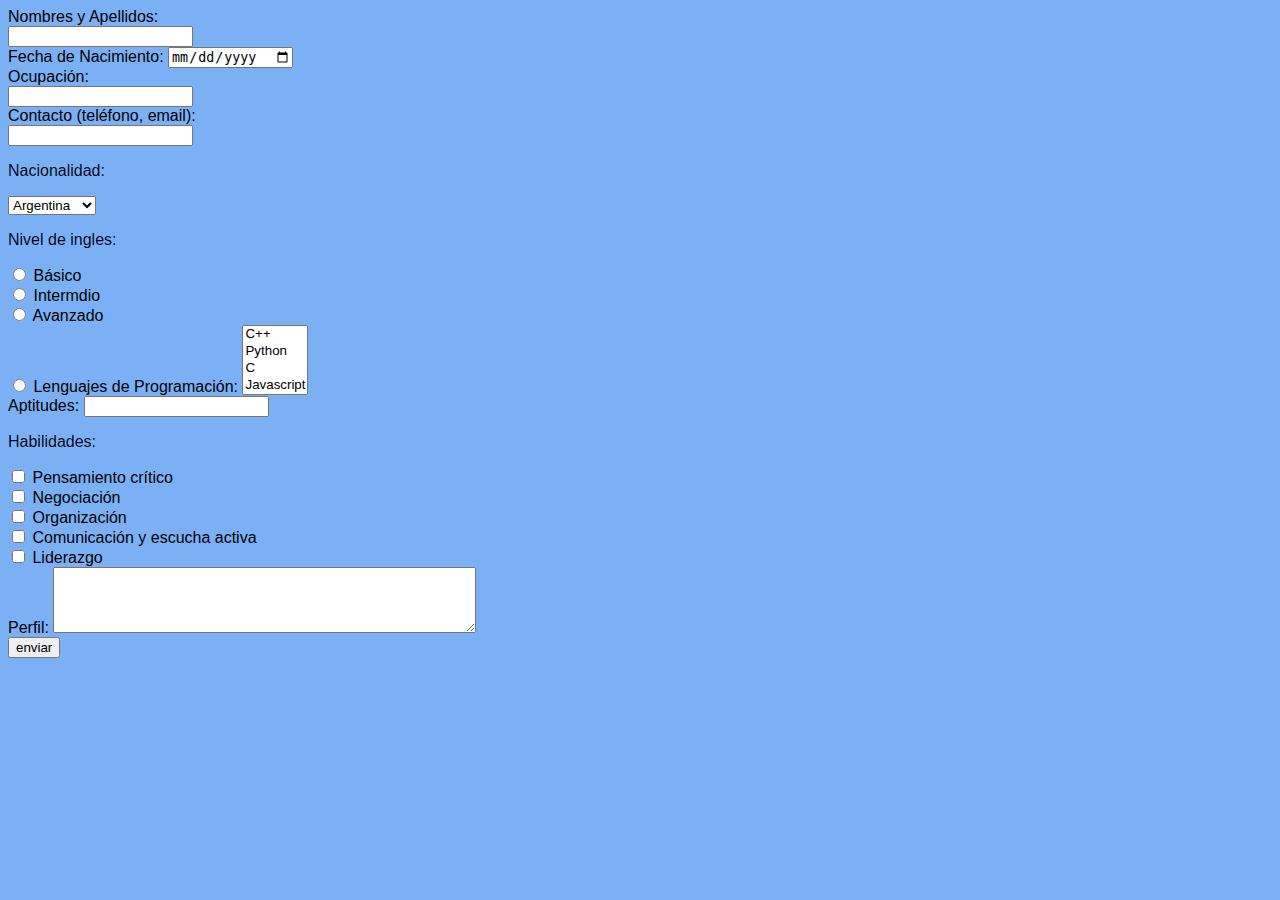
<file: formulario/index.html>
<!DOCTYPE html>
<html lang="es">
<head>
    <meta charset="UTF-8">
    <meta name="viewport" content="width=device-width, initial-scale=1.0">
    <title>formulario</title>

    <link rel="stylesheet" href="styles.css">
    
    
    





</head>


<body> 
<form>
    <label for="nom">Nombres y Apellidos:</label><br>
    <input type="text" id="nom" name="nom"><br>
    <label for ="fnaci">Fecha de Nacimiento:</label>
    <input type= "date" id="fnaci" name="fnaci"><br>
    <label for="ocup">Ocupación:</label><br>
    <input type="text" id="ocup" name="ocup"><br>
    <label for="cont">Contacto (teléfono, email): </label><br>
    <input type="text" id="cont" name="cont"><br>
    <p>Nacionalidad:</p>
    <select class="form-select" id="nacion" name="nacion">
        <option value =" ">Argentina</option>
        <option value =" ">Bolivia</option>
        <option value =" ">Brazil</option>
        <option value =" ">Chile</option>
        <option value ="CR">Costa Rica</option>
        <option value ="CU">Cuba</option>
        <option value ="IN">India</option>
        <option value ="IL">Israel</option>
        <option value ="IT">Italy</option>
        <option value ="MX">Mexico</option>
        <option value ="PY">Paraguay</option>
        <option value ="PE">Peru</option>
        <option value ="VE">Venezuela</option>
        <option value ="VN">Vietnam</option>
    </select>
    <p>Nivel de ingles:</p>
    <input type="radio" id="basic" name="nivel" value="basic">
    <label for="basic">Básico</label><br>
    <input type="radio" id="inter" name="nivel" value="inter">
    <label for="inter">Intermdio</label><br>
    <input type="radio" id="avan" name="nivel" value="avan">
    <label for="avan">Avanzado</label><br>
    <input type="radio" id="fluid" name="nivel" value="fluid">
    <label for="leng">Lenguajes de Programación:</label>
    <select name="leng" id="leng" multiple>
        <option value="c++">C++</option>
        <option value="python">Python</option>
        <option value="c">C</option>
        <option value="javascript">Javascript</option>
        <option value="c#">C#</option>
        <option value="html">HTML</option>
    </select><br>
    <label for="apt">Aptitudes:</label>
    <input list="apts" id="apt" name="apt" />
    <datalist id="apts">
        <option value="Técnica"></option>
        <option value="Social"></option>
        <option value="Lingüística"></option>
        <option value="Emocional"></option>
        <option value="Creativa"></option>
        <option value="Manejo de conflictos"></option>
        <option value="Númerica"></option>
    </datalist><br>
    <p>Habilidades:</p>

    <input type="checkbox" id="crit" name="crit" value="crit">
    <label for="vehicle3"> Pensamiento crítico</label><br>
    <input type="checkbox" id="neg" name="neg" value="neg">
    <label for="vehicle3"> Negociación</label><br>
    <input type="checkbox" id="org" name="org" value="org">
    <label for="vehicle3"> Organización </label><br>
    <input type="checkbox" id="com" name="com" value="com">
    <label for="vehicle1"> Comunicación y escucha activa</label><br>
    <input type="checkbox" id="lid" name="lid" value="lid">
    <label for="vehicle2"> Liderazgo</label><br>
    
    
    <label for="perfil">Perfil:</label>
    <textarea id="perfil" name="per" rows="4" cols="50"></textarea><br>
    <input type="submit" value="enviar">







</body>
</file>
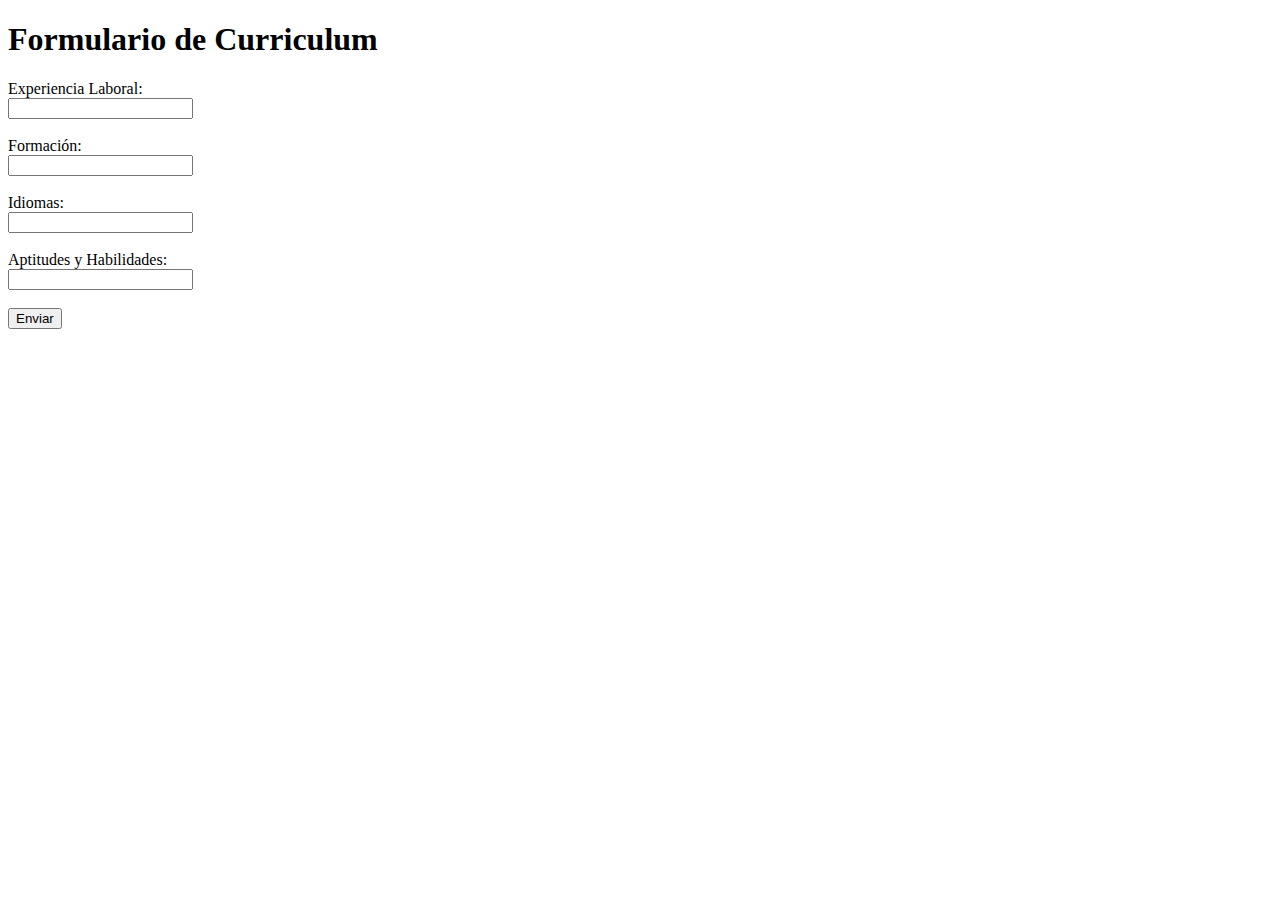
<file: tarea2/index.html>
<!DOCTYPE html>
<html lang="en">
<head>
    <meta charset="UTF-8">
    <meta name="viewport" content="width=device-width, initial-scale=1.0">
    <title>Formulario de Curriculum</title>
</head>
<body>
    <h1>Formulario de Curriculum</h1>
    <form action="index.php" method="post">
        <label for="experiencia">Experiencia Laboral:</label><br>
        <input type="text" id="experiencia" name="experiencia" required><br><br>

        <label for="formacion">Formación:</label><br>
        <input type="text" id="formacion" name="formacion" required><br><br>

        <label for="idiomas">Idiomas:</label><br>
        <input type="text" id="idiomas" name="idiomas" required><br><br>

        <label for="aptitudes">Aptitudes y Habilidades:</label><br>
        <input type="text" id="aptitudes" name="aptitudes" required><br><br>

        <input type="submit" value="Enviar">
    </form>
</body>
</html>
</file>
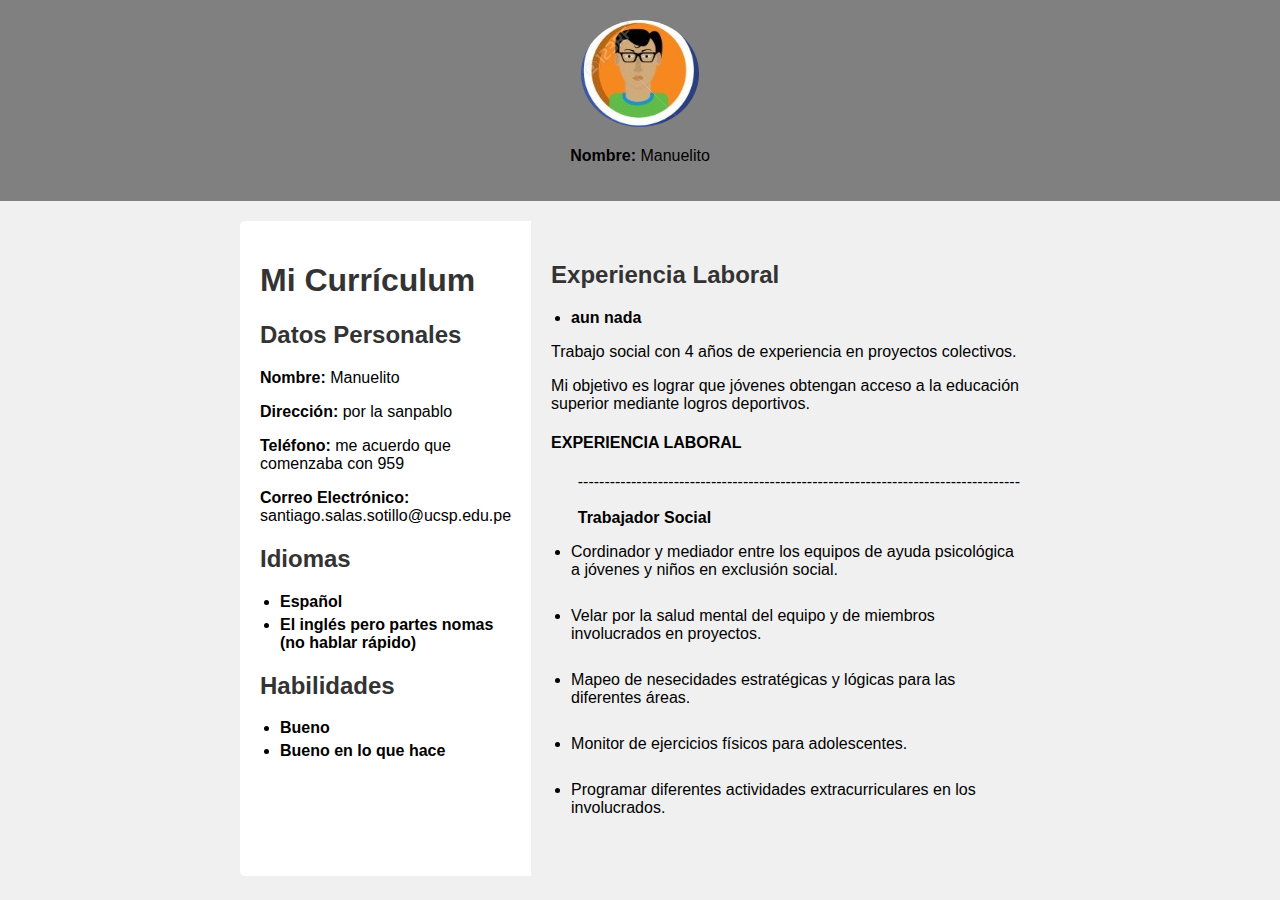
<file: html/xd/index.html>
<!DOCTYPE html>
<html lang="es">
<head>
    <meta charset="UTF-8">
    <meta name="viewport" content="width=device-width, initial-scale=1.0">
    <link rel="stylesheet" href="styles.css" />

    <title>Mi Currículum</title>
    
</head>
<body>
    <div class="Cara">
        <img src="cara2.jfif" alt="Foto de perfil">
        <p><strong>Nombre:</strong> Manuelito</p>
    </div>
    <div class="contenido">
        <div class="izquierda-column">
            <h1>Mi Currículum</h1>
            <h2>Datos Personales</h2>
            <p><strong>Nombre:</strong> Manuelito</p>
            <p><strong>Dirección:</strong> por la sanpablo</p>
            <p><strong>Teléfono:</strong> me acuerdo que comenzaba con 959</p>
            <p><strong>Correo Electrónico:</strong> santiago.salas.sotillo@ucsp.edu.pe</p>

            <h2>Idiomas</h2>
            <ul>
                <li><strong>Español</strong></li>
                <li><strong>El inglés pero partes nomas (no hablar rápido)</strong></li>
            </ul>

            <h2>Habilidades</h2>
            <ul>
                <li><strong>Bueno</strong></li>
                <li><strong>Bueno en lo que hace</strong></li>
            </ul>
        </div>
        <div class="derecha-column">
            <h2>Experiencia Laboral</h2>
            <ul>
                <li><strong>aun nada</strong></li>
            </ul>

                <p>Trabajo social con 4 años de experiencia en proyectos colectivos.</p>
                <p>Mi objetivo es lograr que jóvenes obtengan acceso a la educación superior mediante logros deportivos.</p>
                <h4>EXPERIENCIA LABORAL</h4>
            &nbsp;&nbsp;&nbsp;&nbsp;&nbsp;&nbsp;-----------------------------------------------------------------------------------
                <br><br><b>&nbsp;&nbsp;&nbsp;&nbsp;&nbsp;&nbsp;Trabajador Social</b>
                <ul>
                <li>Cordinador y mediador entre los equipos de ayuda psicológica a jóvenes y niños en exclusión social.</li><br>
                <li>Velar por la salud mental del equipo y de miembros involucrados en proyectos.</li><br>
                <li>Mapeo de nesecidades estratégicas y lógicas para las diferentes áreas.</li><br>
                <li>Monitor de ejercicios físicos para adolescentes.</li><br>
                <li>Programar diferentes actividades extracurriculares en los involucrados.</li><br>
                </ul>







        </div>
    </div>
</body>
</html>
</file>
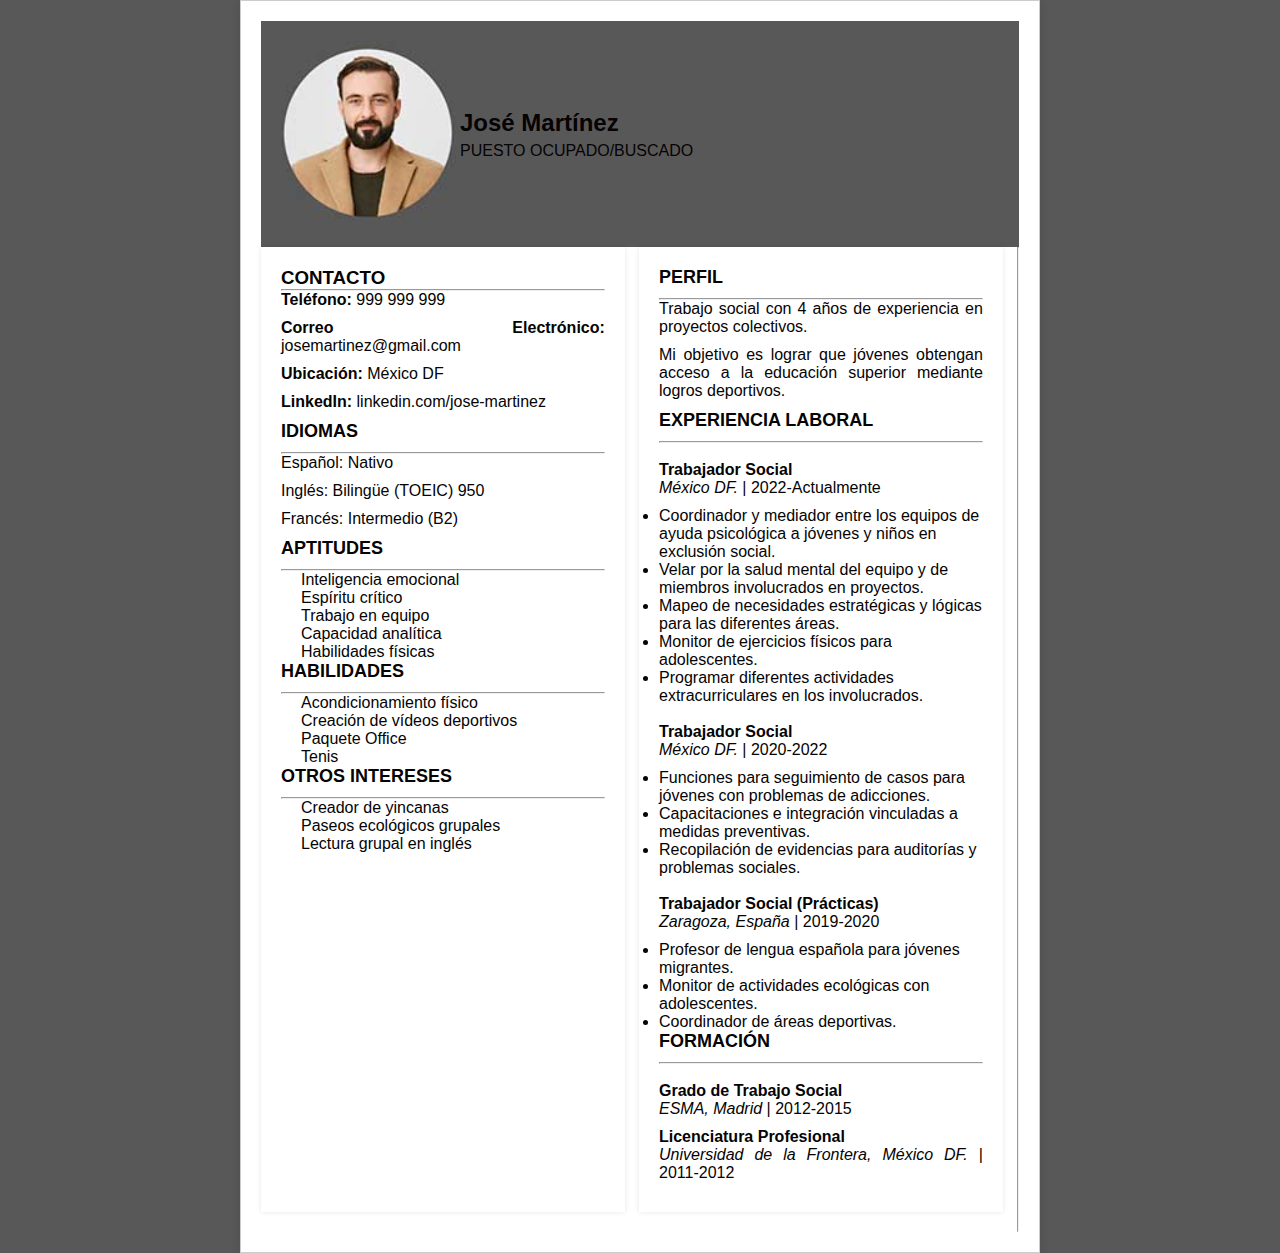
<file: tarea2/trabajo curriculum/index.html>
<!DOCTYPE html>
<html lang="en">
<head>
    <meta charset="UTF-8">
    <meta name="viewport" content="width=device-width, initial-scale=1.0">
    <title>Curriculum</title>
    <link rel="stylesheet" href="styles.css">
</head>
<body>
    <div class="container">
        <div class="header">
            <img src="cara.png" alt="Tu Foto" class="profile-image">
            <div class="info">
                <h1>José Martínez</h1>
                <p>PUESTO OCUPADO/BUSCADO</p>
            </div>
        </div>
        <div id="parent">
            <div id="izquierda">
                <h3>CONTACTO</h3>
                <hr>
                <p><b>Teléfono:</b> 999 999 999</p>
                <p><b>Correo Electrónico:</b> josemartinez@gmail.com</p>
                <p><b>Ubicación:</b> México DF</p>
                <p><b>LinkedIn:</b> linkedin.com/jose-martinez</p>
                <h4>IDIOMAS</h4>
                <hr>
                <p>Español: Nativo</p>
                <p>Inglés: Bilingüe (TOEIC) 950</p>
                <p>Francés: Intermedio (B2)</p>
                <h4>APTITUDES</h4>
                <hr>
                <ul>
                    <li>Inteligencia emocional</li>
                    <li>Espíritu crítico</li>
                    <li>Trabajo en equipo</li>
                    <li>Capacidad analítica</li>
                    <li>Habilidades físicas</li>
                </ul>
                <h4>HABILIDADES</h4>
                <hr>
                <ul>
                    <li>Acondicionamiento físico</li>
                    <li>Creación de vídeos deportivos</li>
                    <li>Paquete Office</li>
                    <li>Tenis</li>
                </ul>
                <h4>OTROS INTERESES</h4>
                <hr>
                <ul>
                    <li>Creador de yincanas</li>
                    <li>Paseos ecológicos grupales</li>
                    <li>Lectura grupal en inglés</li>
                </ul>
            </div>
            <div id="derecha">
                <h4>PERFIL</h4>
                <hr>
                <p>Trabajo social con 4 años de experiencia en proyectos colectivos.</p>
                <p>Mi objetivo es lograr que jóvenes obtengan acceso a la educación superior mediante logros deportivos.</p>
                <h4>EXPERIENCIA LABORAL</h4>
                <hr>
                <br>
                <b>Trabajador Social</b>
                <p><i>México DF.</i> | 2022-Actualmente</p>
                <ul>
                    <li>Coordinador y mediador entre los equipos de ayuda psicológica a jóvenes y niños en exclusión social.</li>
                    <li>Velar por la salud mental del equipo y de miembros involucrados en proyectos.</li>
                    <li>Mapeo de necesidades estratégicas y lógicas para las diferentes áreas.</li>
                    <li>Monitor de ejercicios físicos para adolescentes.</li>
                    <li>Programar diferentes actividades extracurriculares en los involucrados.</li>
                </ul>
                <br>
                <b>Trabajador Social</b>
                <p><i>México DF.</i> | 2020-2022</p>
                <ul>
                    <li>Funciones para seguimiento de casos para jóvenes con problemas de adicciones.</li>
                    <li>Capacitaciones e integración vinculadas a medidas preventivas.</li>
                    <li>Recopilación de evidencias para auditorías y problemas sociales.</li>
                </ul>
                <br>
                <b>Trabajador Social (Prácticas)</b>
                <p><i>Zaragoza, España</i> | 2019-2020</p>
                <ul>
                    <li>Profesor de lengua española para jóvenes migrantes.</li>
                    <li>Monitor de actividades ecológicas con adolescentes.</li>
                    <li>Coordinador de áreas deportivas.</li>
                </ul>
                <h4>FORMACIÓN</h4>
                <hr>
                <br>
                <b>Grado de Trabajo Social</b>
                <p><i>ESMA, Madrid</i> | 2012-2015</p>
                <b>Licenciatura Profesional</b>
                <p><i>Universidad de la Frontera, México DF.</i> | 2011-2012</p>
            </div>
            <hr>
        </div>
    </div>
</body>
</html>
</file>
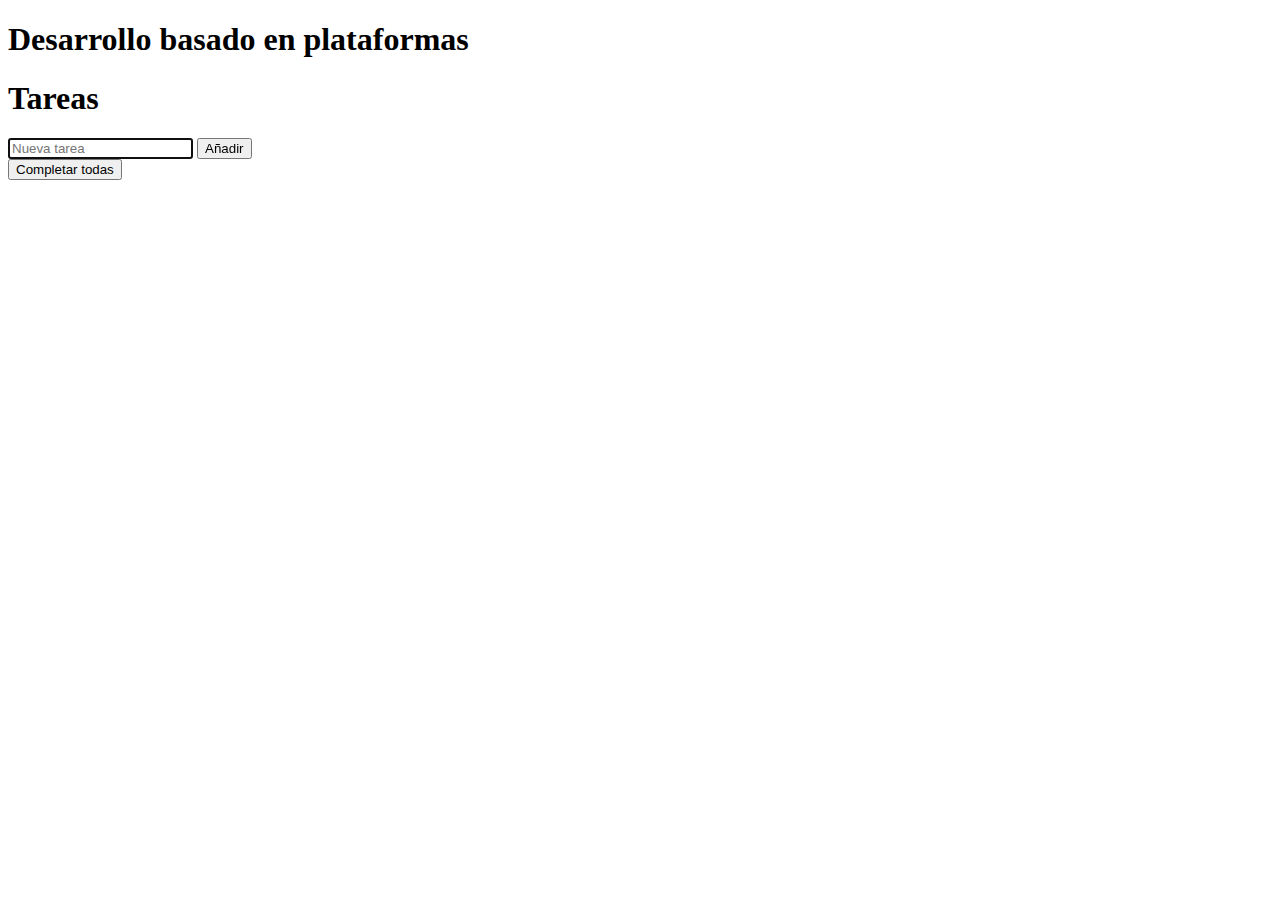
<file: todolist/templates/index.html>
<!DOCTYPE HTML>
<html>
  <head>
    <meta charset="utf-8" />
    <title>to-do-list</title>
    
    <script>
    document.addEventListener('DOMContentLoaded', () => {
        
        // Al enviar el formulario con id 'new-task'
        document.querySelector('#new-task').onsubmit = () => {
            // Crear un checkbox
            const cb = document.createElement("INPUT");
            cb.setAttribute("type", "checkbox");

            // Crear un botón de eliminación
            const deleteBtn = document.createElement("BUTTON"); 
            deleteBtn.innerHTML = "x";
            deleteBtn.style.width = '20px'; 
            deleteBtn.style.height = '20px'; 
            deleteBtn.style.marginLeft = '10px'; 

            // Crear un contenedor para el texto de la tarea
            const taskSpan = document.createElement('span'); 
            // Establecer el texto del contenedor como el valor del campo de entrada
            taskSpan.textContent = document.querySelector('#task').value;

            // Crear un elemento de lista
            const li = document.createElement('li');
            // Agregar el checkbox, el contenedor de texto y el botón de eliminación a la lista
            li.appendChild(cb);
            li.appendChild(taskSpan);
            li.appendChild(deleteBtn); 

            // Al cambiar el estado del checkbox
            cb.addEventListener('change', () => {
                // Si el checkbox está marcado, tachar el texto de la tarea; de lo contrario, quitar el tachado
                if (cb.checked) {
                    taskSpan.style.textDecoration = 'line-through'; 
                } else {
                    taskSpan.style.textDecoration = 'none'; 
                }
            });

            // Al hacer clic en el botón de eliminación
            deleteBtn.addEventListener('click', () => {
                // Eliminar el elemento de lista correspondiente
                li.remove();
            });

            // Agregar el elemento de lista a la lista de tareas en el DOM
            document.querySelector('#tasks').append(li);

            // Limpiar el campo de entrada después de agregar una tarea
            document.querySelector('#task').value = '';

            // Evitar que se recargue la página al enviar el formulario
            return false;
        };

        // Al hacer clic en el botón "Completar todas"
        document.querySelector('#complete-all').onclick = () => {
            // Obtener todos los checkboxes en la lista de tareas
            const checkboxes = document.querySelectorAll('#tasks input[type="checkbox"]');
            // Marcar todos los checkboxes
            checkboxes.forEach(cb => {
                cb.checked = true;
                // Desencadenar el evento de cambio para tachar el texto
                cb.dispatchEvent(new Event('change')); 
            });
        };
    });
    </script>
  </head>

  <body>
    <div class="container">
        <div class="cabecera">
            <h1>Desarrollo basado en plataformas</h1>
        </div>
        <div class="otro"> 
            <h1>Tareas</h1>
            <form id="new-task">
                <input id="task" autocomplete="off" autofocus placeholder="Nueva tarea" type="text">
                <input type="submit" value="Añadir">
            </form>
            <div class="but">
                <button 
                    id="complete-all">Completar todas
                </button>
            </div>
            <ol id="tasks">
            </ol>
        </div>
    </div>
  </body>
</html>
</file>
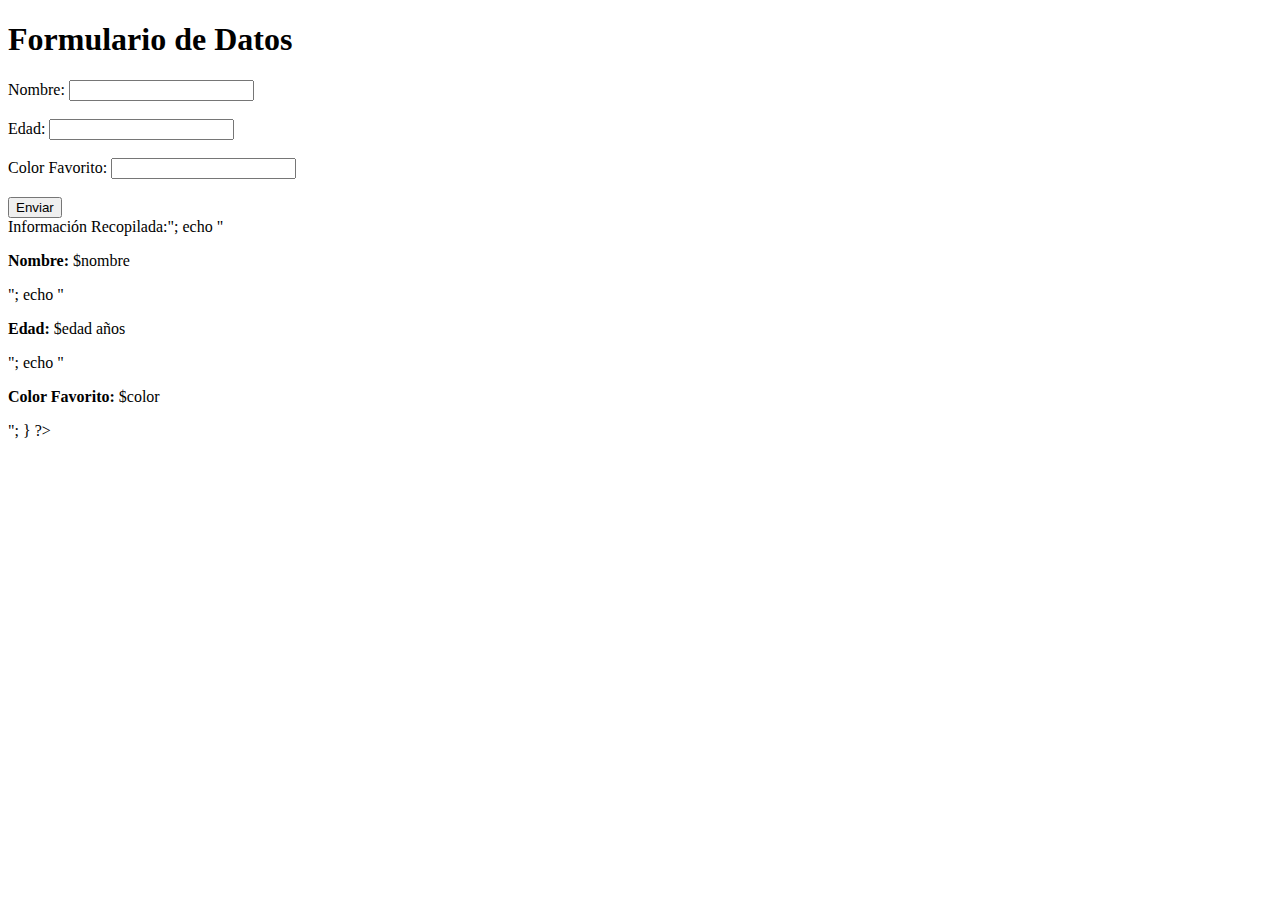
<file: a.html>
<!DOCTYPE html>
<html lang="en">
<head>
    <meta charset="UTF-8">
    <meta name="viewport" content="width=device-width, initial-scale=1.0">
    <title>Formulario de Datos</title>
</head>
<body>
    <h1>Formulario de Datos</h1>
    <form action="" method="post">
        <label for="nombre">Nombre:</label>
        <input type="text" id="nombre" name="nombre" required><br><br>

        <label for="edad">Edad:</label>
        <input type="number" id="edad" name="edad" required><br><br>

        <label for="color">Color Favorito:</label>
        <input type="text" id="color" name="color" required><br><br>

        <input type="submit" value="Enviar">
    </form>

    <?php
    if ($_SERVER["REQUEST_METHOD"] == "POST") {
        $nombre = $_POST["nombre"];
        $edad = $_POST["edad"];
        $color = $_POST["color"];

        echo "<h2>Información Recopilada:</h2>";
        echo "<p><b>Nombre:</b> $nombre</p>";
        echo "<p><b>Edad:</b> $edad años</p>";
        echo "<p><b>Color Favorito:</b> $color</p>";
    }
    ?>
</body>
</html>
</file>
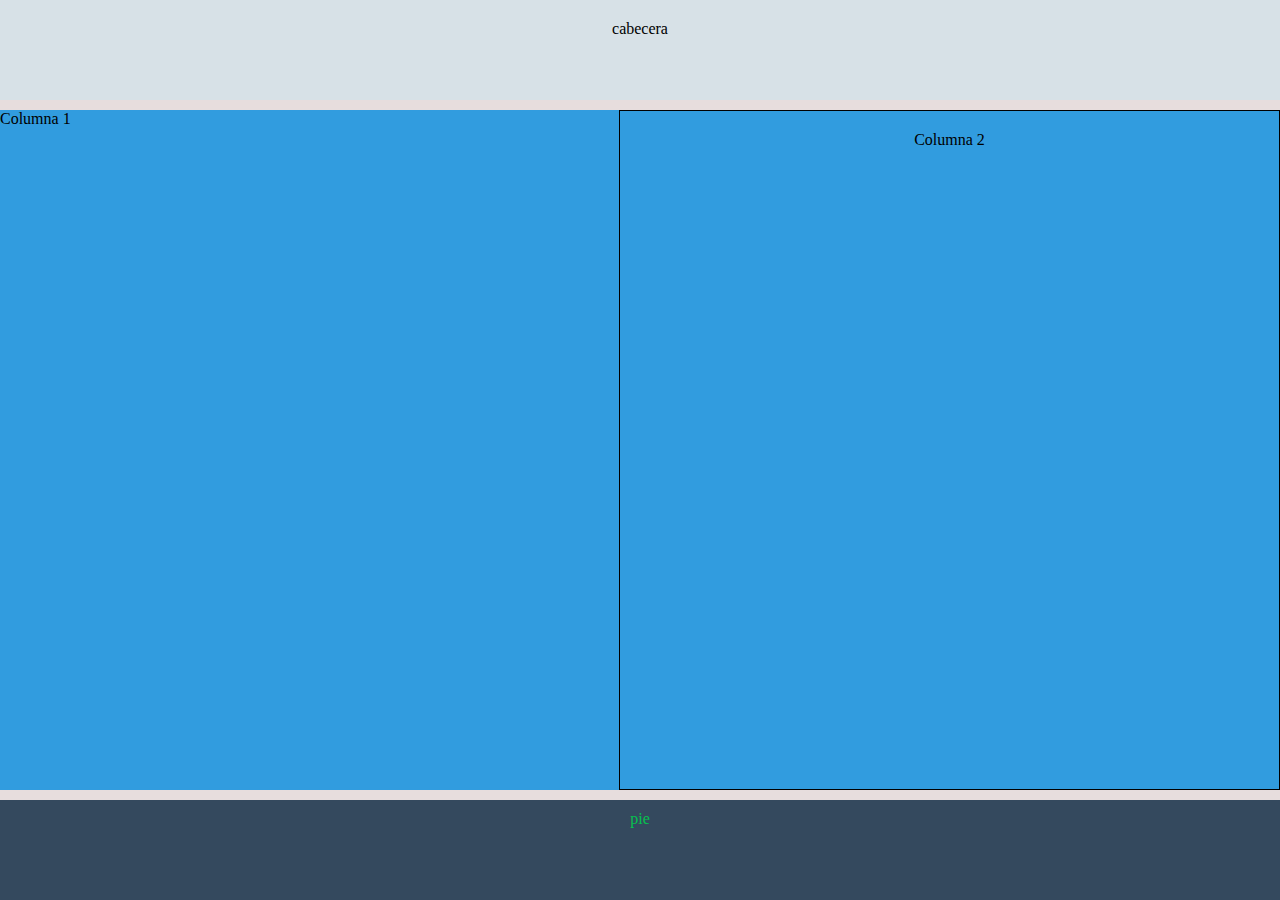
<file: xd.html>
<!DOCTYPE html>
<html>
<head>
    <link rel="stylesheet" type="text/css" href="arreglos.css">
</head>
<body>
    <div class="container">
        
        <div class="cabecera">cabecera</div>

        <div class="container1">
            <div class="cotenido">Columna 1</div>
            <div class="columna">Columna 2</div>
        </div>

        <div class="pie">pie</div>
        
    </div>
</body>
</html>
</file>
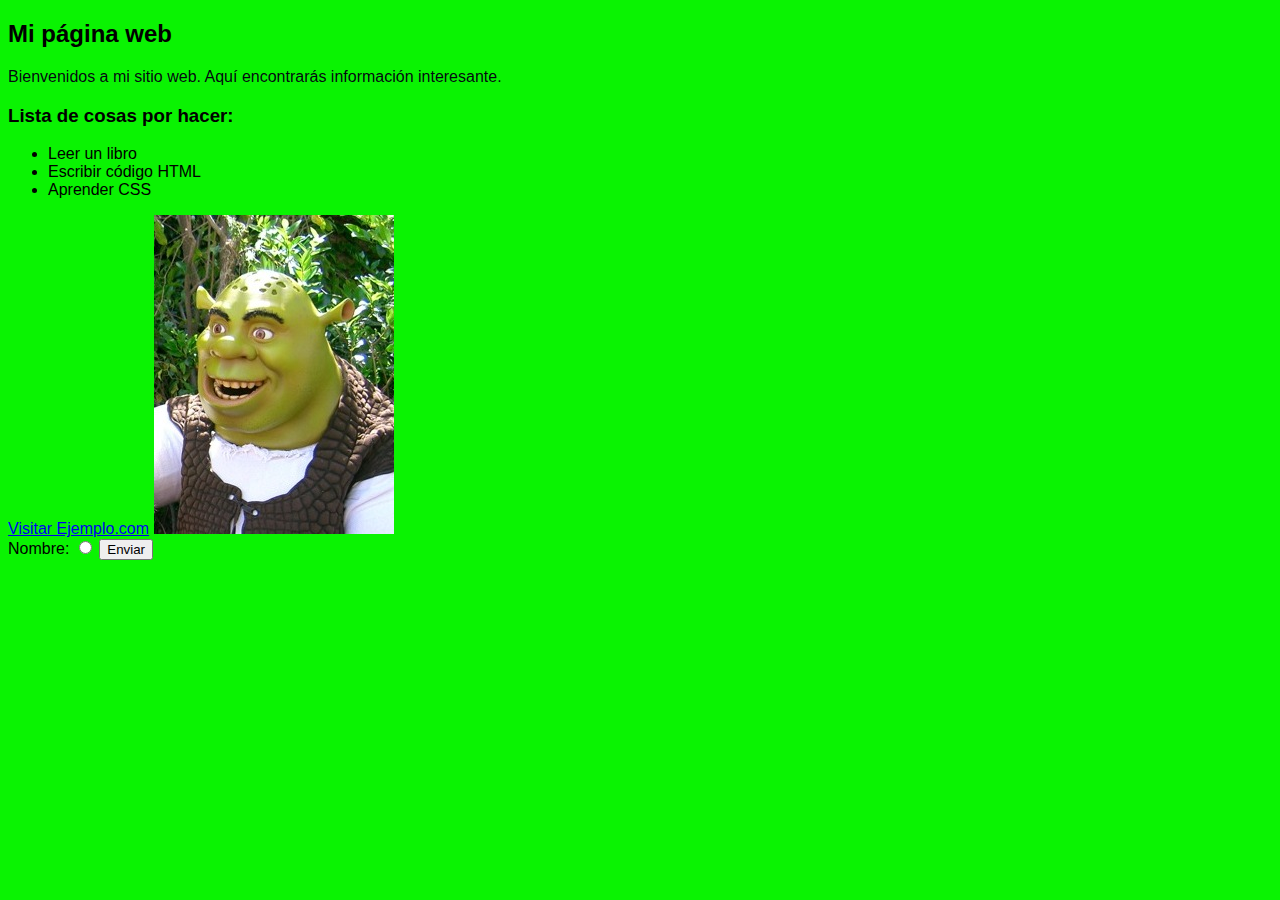
<file: html/1.html>
<!DOCTYPE html>
<html lang="es">
<head>
    <meta charset="UTF-8">
    <meta name="viewport" content="width=device-width, initial-scale=1.0">
    <title>Mi Primera Página Web</title>

    <link rel="stylesheet" href="styles.css">






</head>
<body>
    
  <h2>Mi página web</h2>
  <p>Bienvenidos a mi sitio web. Aquí encontrarás información interesante.</p>
  
  <h3>Lista de cosas por hacer:</h3>
  <ul>
      <li>Leer un libro</li>
      <li>Escribir código HTML</li>
      <li>Aprender CSS</li>
  </ul>
  
  <a href="https://www.ejemplo.com">Visitar Ejemplo.com</a>
  
  <img src="imagen.jpg" alt="Una imagen de ejemplo">
  
  <form>
      <label for="nombre">Nombre:</label>
      <input type="radio" id="nombre" name="nombrox">
      <button type="checkbox">Enviar</button>
  </form>
  


</body>
</html>
</file>
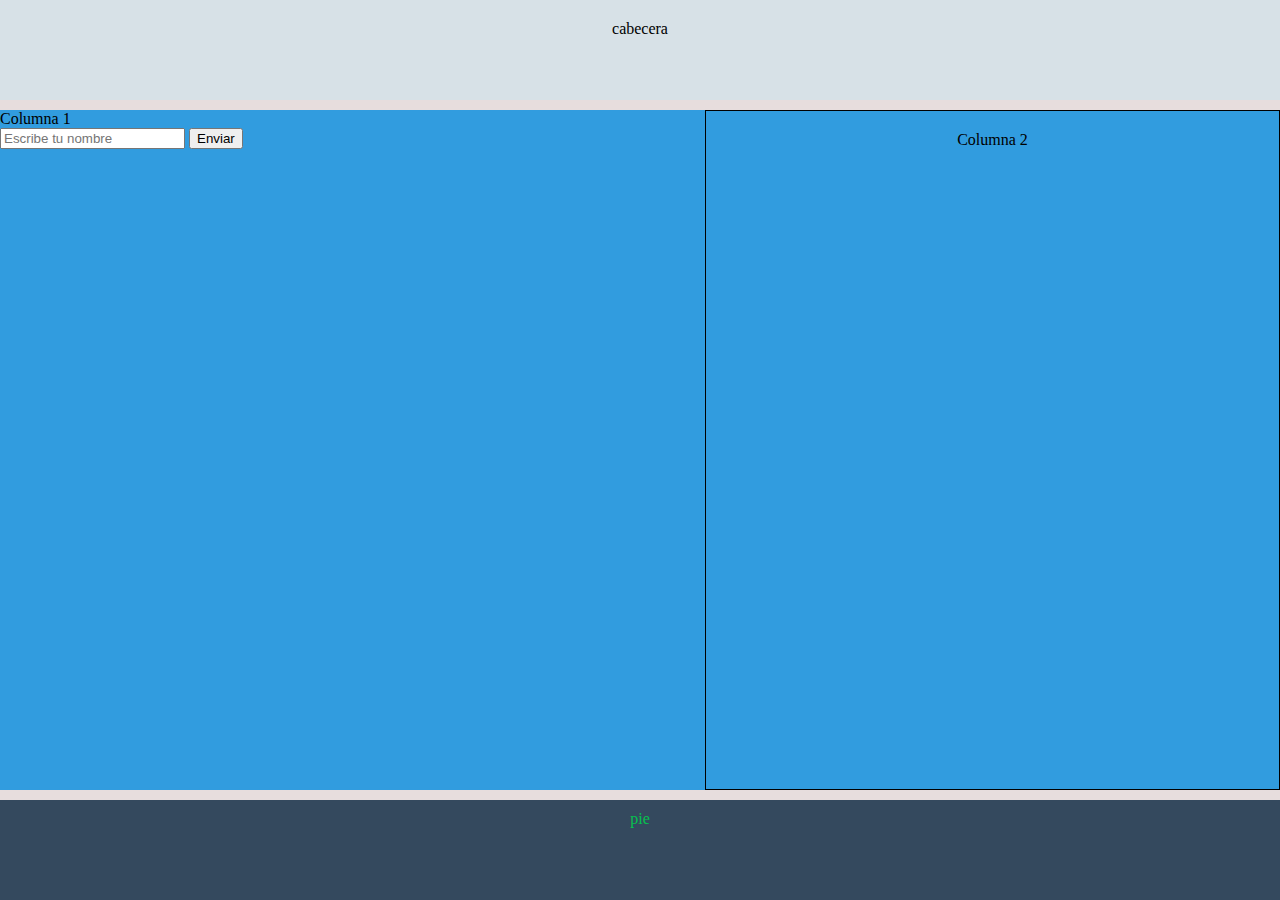
<file: tarea2/xd.html>
<!DOCTYPE html>
<html>
<head>
    <title>formulario</title>
    <link rel="stylesheet" type="text/css" href="arreglos.css">
</head>
<body>
    <div class="container">
        
        <div class="cabecera">cabecera</div>

        <div class="container1">
            <div class="cotenido">Columna 1

                <form method="POST" action="procesar.php">
                    <input type="text" name="nombre" placeholder="Escribe tu nombre">
                    <input type="submit" value="Enviar">
                </form>
                

                

            </div>
            <div class="columna">Columna 2</div>
        </div>

        <div class="pie">pie</div>
        
    </div>
</body>
</html>
</file>
<file: ver/xd.html>
<!DOCTYPE html>
<html>
<head>
    <title>prueba</title>
    <link rel="stylesheet" type="text/css" href="styles.css">
</head>
<body>
    <div class="todo">
        
        <div class="cabecera">cabecera</div>

        <div class="contenido"></div>

        <div class="pie">pie</div>
        
    </div>
</body>
</html>
</file>
<file: formulario/styles.css>
body {
    font-family: Arial, sans-serif;
    background-color: #7bb1f4;
}
h1 {
    color: #0029f7;
}
p {
    color: #050112f7;
}
</file>
<file: html/xd/styles.css>
body {
    font-family: Arial, sans-serif;
    margin: 0;
    padding: 0;
    background-color: #f0f0f0;
}

.Cara {
    text-align: center;
    background-color: gray;
    padding: 20px;
}

.contenido {
    display: flex; /* Utilizamos flexbox para crear columnas */
    max-width: 800px;
    margin: 20px auto;
    background-color: white;
    border-radius: 5px;
    box-shadow: 10 10 10px rgba(0, 0, 0, 0.1);
}

.Cara img {
    max-width: 50%;
    border-radius: 50%;
}

.izquierda-column {
    flex: 1; 
    padding: 20px;
}

.derecha-column {
    flex: 2; 
    padding: 20px;
    background-color: #f0f0f0;
}

h1, h2 {
    color: #333;
}

ul {
    list-style-type: disc;
    padding-left: 20px;
}

li {
    margin: 5px 0;
}
</file>
<file: arreglos.css>
p {
    background-color: pink;
}


body {
    width: 100%;
    height: 100%;
    margin: 0;
    background-color: rgb(208, 208, 218);
}


.container {
    display: grid; 
    grid-template-rows: 100px auto 100px; 
     
    height: 100vh; 
    background-color: #e7dddd;
    gap: 10px; 
}

.container1 {
    display: grid;
    grid-template-columns: 2;
    background-color: #319cdf; 
}

.cabecera {
    grid-row: 1; /* Ocupa la primera fila (arriba) */
    grid-column: 1;
    background-color: #d7e1e7; /* Color de fondo para la cabecera */ 
    text-align: center;
    padding: 20px;
}

.contenido {
    grid-row: 1; /* Ocupa la segunda fila (en medio) */
    grid-column: 1;
    background-color: #ecf0f1; /* Color de fondo para el contenido */
    padding: 20px;
}

.pie {
    grid-row: 3; /* Ocupa la tercera fila (abajo) */
    grid-column: 1;
    background-color: #34495e; /* Color de fondo para el pie de página */
    color: #06c14e; /* Color de texto para el pie de página */
    text-align: center;
    padding: 10px;
}


.columna {
    grid-row: 1; /* Ocupa la segunda fila (en medio) */
    grid-column: 2;
    border: 1px solid #000;
    padding: 20px;
    text-align: center;
}







/* conjunto de liberias(plataforma)(marco de trabajo, facilidad de trabajo en el desarrolo web(acelerar el proceso)) es como una herramienta que te dan para facilitar el tabajo*/
/* la seguridad web()( planifiación, hacer, chekeo, ael actuar) la seguridad de la información confidencialidad, integridad y disponibilidad*/
/* la confialidad, la integridad (que sea precisa consistente(no redundancia de datos, que se el mismo dato) y confiable) */
</file>
<file: html/styles.css>
/* styles.css */
body {
    font-family: Arial, sans-serif;
    background-color: #0af302;
}
h1 {
    color: #0029f7;
}
p {
    color: #050112f7;
}
</file>
<file: tarea2/arreglos.css>
p {
    background-color: rgb(224, 38, 69);
}


body {
    width: 100%;
    height: 100%;
    margin: 0;
    background-color: rgb(86, 52, 2);
}


.container {
    display: grid; 
    grid-template-rows: 100px auto 100px; 
     
    height: 100vh; 
    background-color: #e7dddd;
    gap: 10px; 
}

.container1 {
    display: grid;
    grid-template-columns: 2;
    background-color: #319cdf; 
}

.cabecera {
    grid-row: 1; 
    grid-column: 1;
    background-color: #e1b906; /* Color de fondo para la cabecera */ 
    background-color: #d7e1e7;  
    text-align: center;
    padding: 20px;
}

.contenido {
    grid-row: 1; 
    grid-column: 1;
    background-color: #ecf0f1; 
    padding: 20px;
}

.pie {
    grid-row: 3; 
    grid-column: 1;
    background-color: #5a0303; /* Color de fondo para el pie de página */
    color: #000803; /* Color de texto para el pie de página */
    background-color: #34495e; 
    color: #06c14e; 
    text-align: center;
    padding: 10px;
}


.columna {
    grid-row: 1; 
    grid-column: 2;
    border: 1px solid #000;
    padding: 20px;
    text-align: center;
}







/* conjunto de liberias(plataforma)(marco de trabajo, facilidad de trabajo en el desarrolo web(acelerar el proceso)) es como una herramienta que te dan para facilitar el tabajo*/
/* la seguridad web()( planifiación, hacer, chekeo, ael actuar) la seguridad de la información confidencialidad, integridad y disponibilidad*/
/* la confialidad, la integridad (que sea precisa consistente(no redundancia de datos, que se el mismo dato) y confiable) */
/* http://localhost/xd.html*/
</file>
<file: ver/styles.css>
.todo {
    display: grid; 
    grid-template-rows: 100px auto 100px; 
     
    height: 100vh; 
    background-color: #e7dddd;
    gap: 10px; 
}

.cabecera {
    grid-row: 1; 
    grid-column: 1;
    background-color: #413602; 
    text-align: center;
    padding: 20px;
}


.contenido {
    display: grid;
    grid-template-columns: 2;
    background-color: #a25727; 
}





.pie {
    grid-row: 3; 
    grid-column: 1;
    background-color: #5a0303; 
    color: #000803; 
    text-align: center;
    padding: 10px;
}
</file>
<file: tarea2/trabajo curriculum/styles.css>
/* Resetear márgenes y rellenos */
* {
    margin: 0;
    padding: 0;
    box-sizing: border-box;
}

body {
    font-family: Arial, sans-serif;
    background-color: #595859;
    color: #050303; /* Color de texto principal */
}

.container {
    max-width: 800px;
    margin: 0 auto;
    padding: 20px;
    background-color: #fff;
    border: 1px solid #ccc;
    box-shadow: 0 0 10px rgba(0, 0, 0, 0.1);
}

.header {
    display: flex;
    align-items: center;
    padding: 20px;
    background-color: #595859;
}

.profile-image img {
    width: 100px;
    height: 100px;
    border-radius: 50%;
    object-fit: cover;
    margin-right: 20px;
}

.info h1 {
    font-size: 24px;
    margin-bottom: 5px;
}

.info h3 {
    font-size: 20px;
    color: lightgray;
    text-align: center;
    padding: 10px;
    background-color: #595859;
    margin-bottom: 20px;
}

#parent {
    display: flex;
    justify-content: space-between;
    flex-wrap: wrap;
}

#izquierda {
    width: 48%;
    padding: 20px;
    background-color: #fff;
    box-shadow: 0 0 5px rgba(0, 0, 0, 0.1);
    margin-bottom: 20px;
}

#izquierda h4 {
    font-size: 18px;
    font-weight: bold;
    margin-bottom: 10px;
}

#izquierda p {
    font-size: 16px;
    text-align: justify;
    margin-bottom: 10px;
}

#izquierda ul {
    list-style: none;
    padding-left: 20px;
}

#derecha {
    width: 48%;
    padding: 20px;
    background-color: #fff;
    box-shadow: 0 0 5px rgba(0, 0, 0, 0.1);
    margin-bottom: 20px;
}

#derecha h4 {
    font-size: 18px;
    font-weight: bold;
    margin-bottom: 10px;
}

#derecha p {
    font-size: 16px;
    text-align: justify;
    margin-bottom: 10px;
}
</file>
